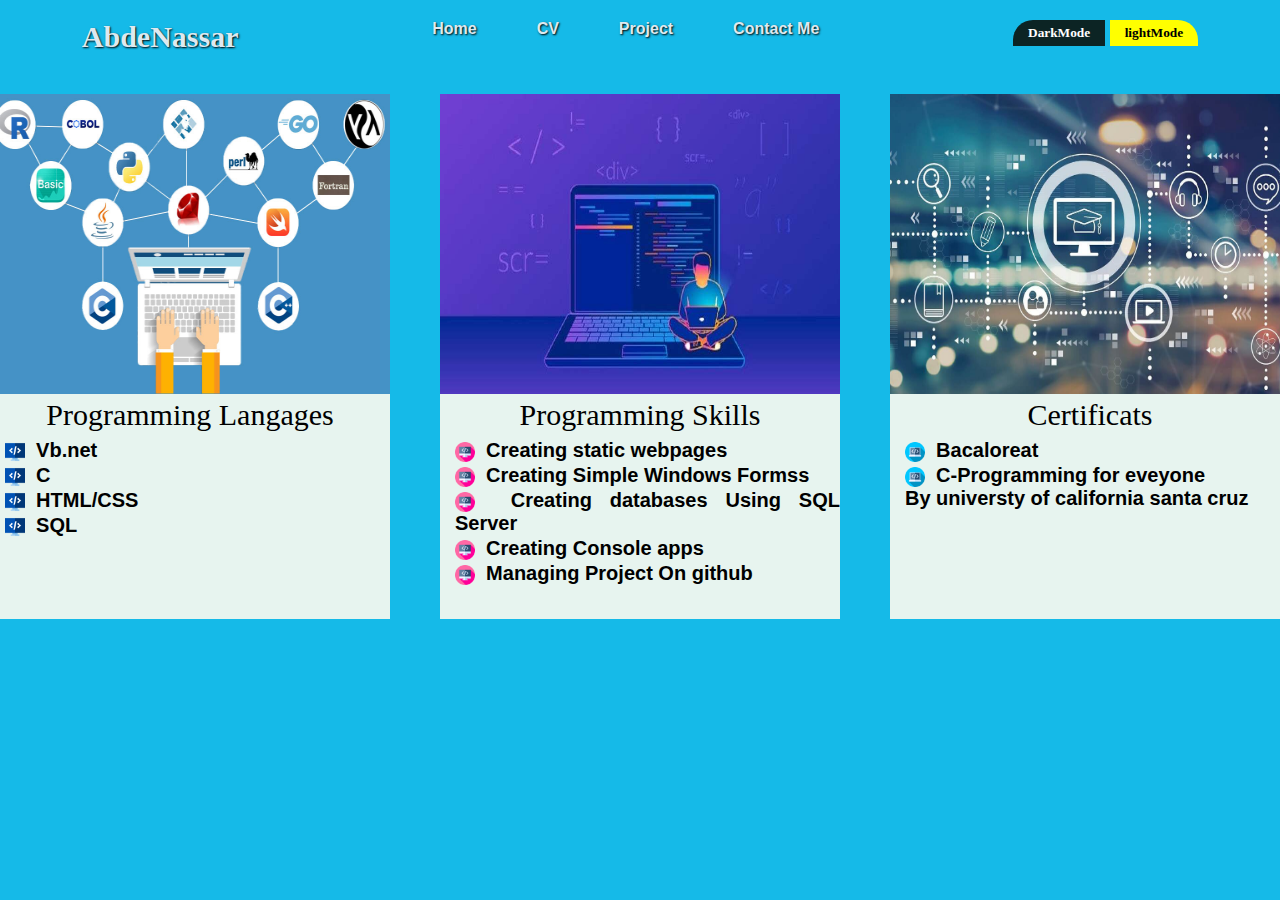
<file: cv.html>
<!DOCTYPE html>
<html lang="en">
<head>
    <meta charset="UTF-8">
    <meta http-equiv="X-UA-Compatible" content="IE=edge">
    <meta name="viewport" content="width=device-width, initial-scale=1.0">
    <title>My Personnal Portfolio</title>
    <link rel="stylesheet" href="./css/sass/style.css">
    <link rel="stylesheet" href="./css/sass/cv.css">
    <link rel="icon" href="./img/Man-PNG-File.png">
    <link rel="preconnect" href="https://fonts.gstatic.com">
</head>
<body>
    <div class="continner">

        <!-- the navigation bar -->
        <nav>
             <a href="index.html"><h2 class="logo">
                AbdeNassar
            </h2></a>
             <ul>
                 <li><a href="index.html">Home</a></li>
                 <li><a href="cv.html">CV</a></li>
                 <li><a href="project.html">Project</a></li>
                 <li><a href="contact.html">Contact Me</a></li>
             </ul>
             <div class="button">
                <button id="dark" onclick="cvDark();">DarkMode</button>
                <button id="light" onclick="cvLight();">lightMode</button>
               </div>
        </nav>
            <!-- the content of the page  -->
        <div class="content-cv">
            <div class="plangueges card">
                <img src="./img/programming-languages.jpg">
                <p class="p-li">Programming Langages </p>
                <ul>
                    <li><img src="./img/code2.png" class="icon">  	&nbsp;Vb.net</li>
                    <li><img src="./img/code2.png" class="icon">  	&nbsp;C</li>
                    <li><img src="./img/code2.png" class="icon">  	&nbsp;HTML/CSS</li>
                    <li><img src="./img/code2.png" class="icon">  	&nbsp;SQL</li>
                </ul>
            </div>
            <div class="skills card">
                <img src="./img/7-Ways-to-improve-your-programming-skills.jpg">
                <p id=".p-li">Programming Skills </p>
                <ul>
                    <li><img src="./img/programmingicone2.png" class="icon">  	&nbsp;Creating static webpages</li>
                    <li><img src="./img/programmingicone2.png" class="icon">  	&nbsp;Creating Simple Windows Formss</li>
                    <li><img src="./img/programmingicone2.png" class="icon">  	&nbsp;Creating databases Using SQL Server</li>
                    <li><img src="./img/programmingicone2.png" class="icon">  	&nbsp;Creating Console apps</li>
                    <li><img src="./img/programmingicone2.png" class="icon">  	&nbsp;Managing Project On github</li>
                </ul>
            </div>
            <div class="certificats card">
                <img src="./img/Programming-Certifications-Laneways.Agency.jpeg">
                <p>Certificats  </p>
                <ul>
                    <li><img src="./img/programmingicone3.png" class="icon">  	&nbsp;Bacaloreat</li>
                    <li><img src="./img/programmingicone3.png" class="icon">  	&nbsp;C-Programming for eveyone <br> By universty of california santa cruz </li>
                </ul>
            </div>
        </div>
    </div> 

    <script src="./app.js"></script>
</body>
</html>
</file>
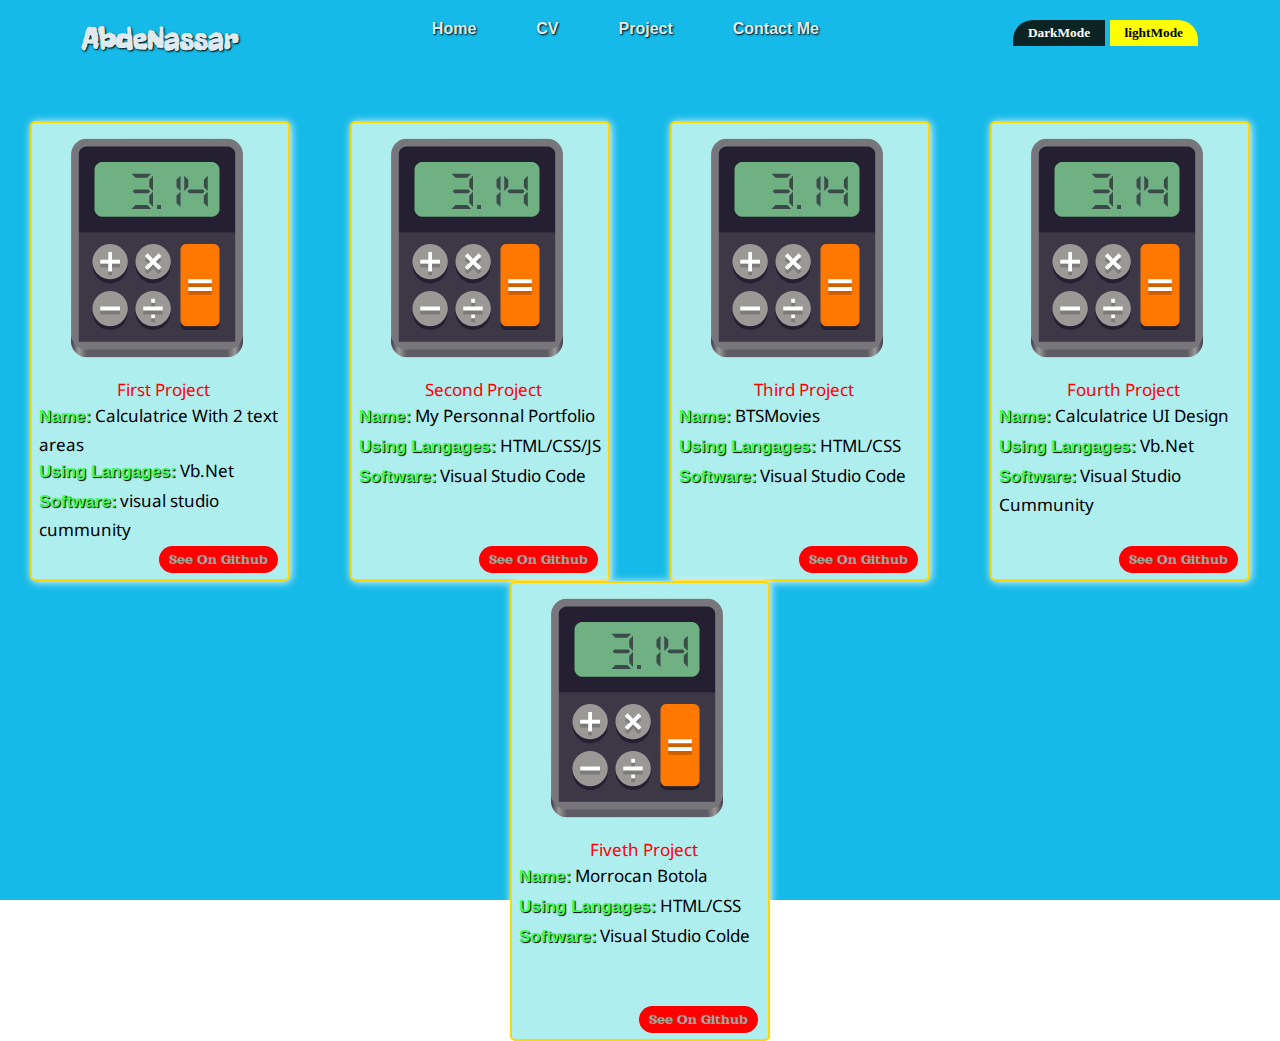
<file: project.html>
<!DOCTYPE html>
<html lang="en">
<head>
    <meta charset="UTF-8">
    <meta http-equiv="X-UA-Compatible" content="IE=edge">
    <meta name="viewport" content="width=device-width, initial-scale=1.0">
    <title>My Personnal Portfolio</title>
    <link rel="stylesheet" href="./css/style.css">
    <link rel="stylesheet" href="./css/sass/Projet.css">
    <link rel="icon" href="./img/Man-PNG-File.png">
    <link rel="preconnect" href="https://fonts.gstatic.com">
    <link href="https://fonts.googleapis.com/css2?family=Freckle+Face&family=Zen+Dots&display=swap" rel="stylesheet"> 
</head>
<body>
    <div class="continner">

        <!-- the navigation bar -->
        <nav>
             <a href="index.html"><h2 class="logo">
                AbdeNassar
            </h2></a>
             <ul>
                 <li><a href="index.html">Home</a></li>
                 <li><a href="cv.html">CV</a></li>
                 <li><a href="project.html">Project</a></li>
                 <li><a href="contact.html">Contact Me</a></li>
             </ul>
             <div class="button">
             <button id="dark" onclick="changeToDark();">DarkMode</button>
             <button id="light" onclick="changeToLight();">lightMode</button>
            </div>
        </nav>
            <!-- the content of the page  -->
        <div class="contentProject">
       
            <div class="cardProject">
                <img src="./img/calcul.png"  class="imgProject">
                <div class="infoProject">
                    <ul>
                        <li style="color: red;text-align: center;">First Project</li>
                        <li><b>Name:</b> Calculatrice With 2 text areas</li>
                        <li><b>Using Langages:</b> Vb.Net</li>
                        <li><b>Software:</b> visual studio cummunity</li>
                    </ul>
                    <a href="https://github.com/abdenassar01/Calculatrice-using-vb.net" target="_blank">See On Github</a>
                </div>
            </div>      
            <div class="cardProject">
                <img src="./img/calcul.png"  class="imgProject">
                <div class="infoProject">
                    <ul>
                        <li style="color: red;text-align: center;">Second Project</li>
                        <li><b>Name:</b> My Personnal Portfolio</li>
                        <li><b>Using Langages:</b> HTML/CSS/JS</li>
                        <li><b>Software:</b> Visual Studio Code</li>
                    </ul>
                    <a href="https://github.com/abdenassar01/MyPersonnalPortfolio" target="_blank">See On Github</a>
                </div>
            </div>      
            <div class="cardProject">
                <img src="./img/calcul.png"  class="imgProject">
                <div class="infoProject">
                    <ul>
                        <li style="color: red;text-align: center;">Third Project</li>
                        <li><b>Name:</b> BTSMovies</li>
                        <li><b>Using Langages:</b> HTML/CSS</li>
                        <li><b>Software:</b> Visual Studio Code</li>
                    </ul>
                    <a href="https://github.com/abdenassar01/FullWebSite-MoviesandSeries" target="_blank">See On Github</a>
                </div>
            </div>  
            <div class="cardProject">
                <img src="./img/calcul.png"  class="imgProject">
                <div class="infoProject">
                    <ul>
                        <li style="color: red;text-align: center;">Fourth Project</li>
                        <li><b>Name:</b> Calculatrice UI Design</li>
                        <li><b>Using Langages:</b> Vb.Net</li>
                        <li><b>Software:</b> Visual Studio Cummunity</li>
                    </ul>
                    <a href="https://github.com/abdenassar01/Final-project-Calculator" target="_blank">See On Github</a>
                </div>
            </div>  
            <div class="cardProject">
                <img src="./img/calcul.png"  class="imgProject">
                <div class="infoProject">
                    <ul>
                        <li style="color: red;text-align: center;">Fiveth Project</li>
                        <li><b>Name:</b> Morrocan Botola</li>
                        <li><b>Using Langages:</b> HTML/CSS</li>
                        <li><b>Software:</b> Visual Studio Colde</li>
                    </ul>
                    <a href="https://github.com/abdenassar01/Botola-pro_Project" target="_blank">See On Github</a>
                </div>
            </div>   
            
        </div>
    </div>
    <script src="./app.js"></script>
</body>
</html>
</file>
<file: css/sass/style.css>
@import url("https://fonts.googleapis.com/css2?family=Zen+Dots&display=swap");
@import url("https://fonts.googleapis.com/css2?family=Orelega+One&display=swap");
* {
  padding: 0;
  margin: 0;
  -webkit-box-sizing: border-box;
          box-sizing: border-box;
  font-family: "Segoe UI", Tahoma, Geneva, Verdana, sans-serif;
}

.continner {
  height: 100vh;
  background-color: #15bae8;
}

.continner nav {
  display: -webkit-box;
  display: -ms-flexbox;
  display: flex;
  -ms-flex-pack: distribute;
      justify-content: space-around;
  padding-top: 20px;
}

.continner nav button {
  padding: 5px 15px;
  background-color: #0c2424;
  color: white;
  border: none;
  font-family: cursive;
  font-weight: bold;
}

.continner nav #dark {
  border-top-left-radius: 20px;
}

.continner nav #light {
  border-top-right-radius: 20px;
  background-color: yellow;
  color: black;
}

.continner nav .logo {
  color: #dee9f0;
  text-shadow: 1px 1px 2px black;
  font-family: "Freckle Face", cursive;
  font-size: 30px;
}

.continner nav a {
  text-decoration: none;
}

.continner nav ul {
  display: -webkit-box;
  display: -ms-flexbox;
  display: flex;
  -ms-flex-pack: distribute;
      justify-content: space-around;
}

.continner nav ul li {
  list-style: none;
}

.continner nav ul li a {
  text-decoration: none;
  color: #dee9f0;
  font-weight: bold;
  text-shadow: 1px 1px 2px black;
  padding: 5px 30px;
  border-radius: 20px;
}

.continner nav ul li a:hover {
  background-color: #15e82a;
  -webkit-transition: ease-in-out;
  transition: ease-in-out;
  -webkit-transition-delay: 0.1s;
          transition-delay: 0.1s;
}

.continner .content {
  position: relative;
  display: -webkit-box;
  display: -ms-flexbox;
  display: flex;
  -ms-flex-wrap: wrap;
      flex-wrap: wrap;
  overflow: hidden;
}

.continner .content .img {
  width: 50%;
}

.continner .content .imgCover {
  position: absolute;
  width: 500px;
  -webkit-box-shadow: 1px 1px 5px black;
          box-shadow: 1px 1px 5px black;
  border: #fff 1px solid;
  border-radius: 20px;
  top: 70px;
  left: 50px;
  height: 500px;
  background-color: #14bb91;
  border-bottom-left-radius: 300px;
  border-top-right-radius: 300px;
}

.continner .content .myImg {
  position: absolute;
  top: 50px;
  left: 168px;
  -webkit-transform: rotate(-1deg);
          transform: rotate(-1deg);
  height: 550px;
  width: auto;
}

.continner .content .paragraphs {
  width: 50%;
  position: absolute;
  top: 50px;
  left: 700px;
}

.continner .content .paragraphs p {
  color: #dee9f0;
  margin-top: 30px;
  text-shadow: 1px 1px 2px black;
  font-size: 22px;
  font-family: "Gill Sans", "Gill Sans MT", Calibri, "Trebuchet MS", sans-serif;
}

.continner .content .paragraphs .bigParagraohe {
  color: #dee9f0;
  text-shadow: 1px 1px 2px black;
  font-weight: bold;
  font-size: 60px;
}

.continner .content .me {
  margin-top: 40px;
  display: -webkit-box;
  display: -ms-flexbox;
  display: flex;
  width: 600px;
  background-color: #dee9f0;
}

.continner .content .me img {
  width: 250px;
  height: auto;
}

.continner .content .me p {
  color: #000;
  font-size: 19px;
  line-height: 40px;
  margin-left: 10px;
  text-shadow: none;
}
/*# sourceMappingURL=style.css.map */
</file>
<file: css/sass/cv.css>
@import url("https://fonts.googleapis.com/css2?family=Orelega+One&display=swap");
.content-cv {
  margin-top: 30px;
  display: -webkit-box;
  display: -ms-flexbox;
  display: flex;
  -webkit-box-pack: center;
      -ms-flex-pack: center;
          justify-content: center;
}

.content-cv .card {
  background-color: rgba(250, 249, 239, 0.922);
  width: 400px;
  height: 525px;
  margin: 25px;
  margin-top: 10px;
}

.content-cv .card img {
  width: 400px;
  height: 300px;
}

.content-cv .card p {
  text-align: center;
  font-family: cursive;
  font-size: 30px;
}

.content-cv .card ul {
  text-align: justify;
  font-family: "Orelega One", cursive;
  font-weight: bold;
  font-size: 20px;
  list-style: none;
  margin-left: 15px;
  margin-top: 5px;
}

.content-cv .card ul li .icon {
  width: 20px;
  height: auto;
  position: relative;
  top: 5px;
}
/*# sourceMappingURL=cv.css.map */
</file>
<file: css/style.css>
@import url("https://fonts.googleapis.com/css2?family=Zen+Dots&display=swap");
* {
  padding: 0;
  margin: 0;
  -webkit-box-sizing: border-box;
  box-sizing: border-box;
  font-family: "Segoe UI", Tahoma, Geneva, Verdana, sans-serif;
}

.continner {
  height: 100vh;
  background-color: #15bae8;
}

.continner nav {
  display: -webkit-box;
  display: -ms-flexbox;
  display: flex;
  -ms-flex-pack: distribute;
  justify-content: space-around;
  padding-top: 20px;
}

.continner nav button {
  padding: 5px 15px;
  background-color: rgb(12, 36, 36);
  color: white;
  border: none;
  font-family: cursive;
  font-weight: bold;
}

#dark {
  border-top-left-radius: 20px;
}

#light {
  border-top-right-radius: 20px;
  background-color: yellow;
  color: black;
}

.continner nav .logo {
  color: #dee9f0;
  text-shadow: 1px 1px 2px black;
  font-family: "Freckle Face", cursive;
  font-size: 30px;
}

.continner nav a {
  text-decoration: none;
}

.continner nav ul {
  display: -webkit-box;
  display: -ms-flexbox;
  display: flex;
  -ms-flex-pack: distribute;
  justify-content: space-around;
}

.continner nav ul li {
  list-style: none;
}

.continner nav ul li a {
  text-decoration: none;
  color: #dee9f0;
  font-weight: bold;
  text-shadow: 1px 1px 2px black;
  padding: 5px 30px;
  border-radius: 20px;
}

.continner nav ul li a:hover {
  background-color: #15e82a;
  -webkit-transition: ease-in-out;
  transition: ease-in-out;
  -webkit-transition-delay: 0.1s;
  transition-delay: 0.1s;
}

.continner .content {
  position: relative;
}

.continner .content .imgCover {
  position: absolute;
  width: 500px;
  -webkit-box-shadow: 1px 1px 5px black;
  box-shadow: 1px 1px 5px black;
  border: #fff 1px solid;
  border-radius: 20px;
  top: 70px;
  left: 50px;
  height: 500px;
  background-color: #14bb91;
  border-bottom-left-radius: 300px;
  border-top-right-radius: 300px;
}

.continner .content .myImg {
  position: absolute;
  top: 50px;
  left: 168px;
  -webkit-transform: rotate(-1deg);
  transform: rotate(-1deg);
  height: 550px;
  width: auto;
}

.continner .content .paragraphs {
  position: absolute;
  top: 50px;
  left: 700px;
}

.continner .content .paragraphs p {
  color: #dee9f0;
  margin-top: 30px;
  text-shadow: 1px 1px 2px black;
  font-size: 22px;
  font-family: "Gill Sans", "Gill Sans MT", Calibri, "Trebuchet MS", sans-serif;
}

.continner .content .paragraphs .bigParagraohe {
  color: #dee9f0;
  text-shadow: 1px 1px 2px black;
  font-weight: bold;
  font-size: 60px;
}

.continner .content .me {
  margin-top: 40px;
  display: -webkit-box;
  display: -ms-flexbox;
  display: flex;
  width: 640px;
  background-color: #14bb91;
  border: black 1px solid;
}

.continner .content .me img {
  width: 290px;
  height: 260px;
}

.continner .content .me p {
  color: rgb(255, 255, 255);
  font-size: 19px;
  line-height: 30px;
  margin-left: 10px;
  text-shadow: 1px 1px 1px black;
}

.continner .content .me p b {
  color: black;
  font-weight: bold;
  text-shadow: none;
}
/*# sourceMappingURL=style.css.map */
</file>
<file: css/sass/Projet.css>
@import url("https://fonts.googleapis.com/css2?family=Orelega+One&display=swap");
@import url("https://fonts.googleapis.com/css2?family=Noto+Sans:ital,wght@1,700&display=swap");
.contentProject {
  display: -webkit-box;
  display: -ms-flexbox;
  display: flex;
  -ms-flex-pack: distribute;
      justify-content: space-around;
  -ms-flex-wrap: wrap;
      flex-wrap: wrap;
  margin-top: 5%;
}

.contentProject .cardProject {
  width: 260px;
  height: 460px;
  background-color: #afeeee;
  position: relative;
  border-radius: 5px;
  border: 2px #ffd700 solid;
  -webkit-box-shadow: 1px 1px 8px white;
          box-shadow: 1px 1px 8px white;
}

.contentProject .cardProject .imgProject {
  width: 250px;
}

.contentProject .cardProject ul {
  text-align: left;
  margin-left: 7px;
  list-style: none;
  line-height: 25px;
}

.contentProject .cardProject ul li {
  font-family: "Noto Sans", sans-serif;
  font-size: 17px;
}

.contentProject .cardProject ul li b {
  color: #3dfd56;
  text-shadow: 1px 1px 1px black;
  line-height: 30px;
}

.contentProject .cardProject a {
  text-decoration: none;
  font-family: "Orelega One", cursive;
  right: 10px;
  bottom: 6px;
  color: #98a8a0;
  background-color: red;
  padding: 5px 10px;
  position: absolute;
  border-radius: 20px;
}

.contentProject .cardProject a:hover {
  -webkit-transition: all 0.4s ease;
  transition: all 0.4s ease;
  background-color: #07e47d;
  color: #f8f8f8;
  text-shadow: 1px 1px 0.5px black;
}
/*# sourceMappingURL=Projet.css.map */
</file>
